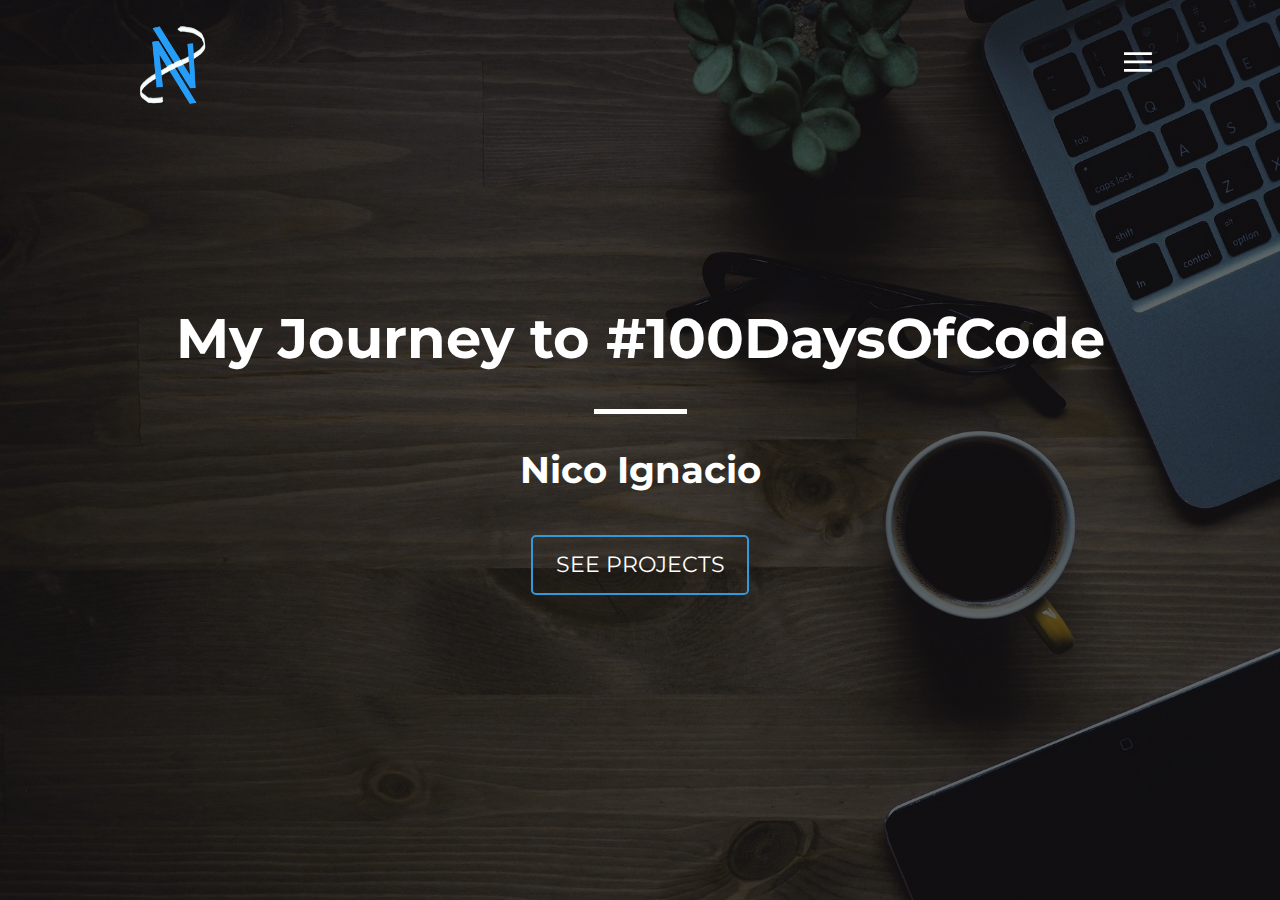
<file: index.html>
<!DOCTYPE html>
<html lang="en">
<head>
    <meta charset="UTF-8">
    <meta name="viewport" content="width=device-width, initial-scale=1.0">
    <title>Nico &ndash; 100 Days of Code </title>

    <link rel="stylesheet" href="css/style.css">
    <script src="app.js" defer></script>
</head>
<body>
    <nav class="navi">
        <ul class="navi__list">
            <a href="#" class="navi__link">Home</a>
            <a href="#" class="navi__link">Projects</a>
            <a href="#" class="navi__link">Journey</a>
            <a href="#" class="navi__link">About</a>
            <a href="#" class="navi__link">Skills</a>
        </ul>
    </nav>

    <header class="header">
        <nav class="nav">
            <img src="./img/logo-light.png" alt="na logo" class="nav__logo">

            <button class="nav__menu">
                <svg class="icon">
                    <use xlink:href="./img/sprites.svg#icon-menu"></use>
                </svg>
            </button>
        </nav>

        <div class="header__hero">
            <h1 class="header__title">
                <span class="header__main">My Journey to #100DaysOfCode</span>
                <span class="header__sub">Nico Ignacio</span>
            </h1>

            <a href="#" class="btn">See Projects</a>
        </div>
    </header>
    
</body>
</html>
</file>
<file: css/style.css>
@import url("https://fonts.googleapis.com/css2?family=Montserrat:wght@200;400;700&display=swap");
*,
*::before,
*::after {
  -webkit-box-sizing: inherit;
          box-sizing: inherit;
  margin: 0;
  padding: 0;
}

html {
  -webkit-box-sizing: border-box;
          box-sizing: border-box;
  font-size: calc(0.75vw + 1vh);
}

body {
  font-family: 'Montserrat',sans-serif;
  line-height: 1.5;
  position: relative;
  overflow-x: hidden;
}

a {
  text-decoration: none;
  color: inherit;
}

li {
  list-style: none;
}

button {
  background-color: transparent;
  border: none;
  cursor: pointer;
}

.icon {
  width: 1.5rem;
  height: 1.5rem;
  fill: white;
}

.btn {
  display: inline-block;
  background-color: transparent;
  font-size: 1.2rem;
  padding: 0.5em 1em;
  border-radius: 5px;
  text-transform: uppercase;
  border: 2px solid #3498db;
  position: relative;
  z-index: 1;
  overflow: hidden;
}

.btn::before {
  content: '';
  width: 100%;
  height: 100%;
  background-color: #3498db;
  position: absolute;
  display: block;
  top: 100%;
  left: 0;
  z-index: -1;
  border-radius: 30% 100% 0 0;
  left: -30%;
  -webkit-transition: 800ms;
  transition: 800ms;
}

.btn::after {
  content: '';
  width: 150%;
  height: 300%;
  background-color: #3498db;
  position: absolute;
  display: block;
  top: 100%;
  left: 0;
  z-index: -1;
  border-radius: 100% 40% 0 0;
  left: -30%;
  -webkit-transition: 1s;
  transition: 1s;
}

.btn:hover::before {
  top: 0;
}

.btn:hover::after {
  top: -100%;
}

.navi {
  position: fixed;
  color: white;
  z-index: 3;
  width: 20rem;
  height: 100vh;
  background-color: #3498db;
  -webkit-transform: translateX(-100%);
          transform: translateX(-100%);
  -webkit-transition: 500ms cubic-bezier(0.215, 0.61, 0.355, 1);
  transition: 500ms cubic-bezier(0.215, 0.61, 0.355, 1);
}

.navi__list {
  display: -webkit-box;
  display: -ms-flexbox;
  display: flex;
  -webkit-box-orient: vertical;
  -webkit-box-direction: normal;
      -ms-flex-direction: column;
          flex-direction: column;
  text-align: center;
  -webkit-box-align: center;
      -ms-flex-align: center;
          align-items: center;
  height: 100%;
  overflow: hidden;
}

.navi__link {
  font-size: 2rem;
  font-weight: 300;
  display: -webkit-box;
  display: -ms-flexbox;
  display: flex;
  width: 100%;
  -webkit-box-flex: 1;
      -ms-flex: 1;
          flex: 1;
  -webkit-box-pack: center;
      -ms-flex-pack: center;
          justify-content: center;
  -webkit-box-align: center;
      -ms-flex-align: center;
          align-items: center;
  -webkit-transition: 500ms;
  transition: 500ms;
}

.navi__link:hover {
  background-color: #2980b9;
}

.header {
  min-height: 100vh;
  background-image: -webkit-gradient(linear, left top, left bottom, from(rgba(0, 0, 0, 0.6))), url(/img/bg.jpg);
  background-image: linear-gradient(rgba(0, 0, 0, 0.6)), url(/img/bg.jpg);
  background-size: cover;
  background-position: center;
  color: white;
  position: relative;
  display: -webkit-box;
  display: -ms-flexbox;
  display: flex;
  -webkit-box-align: center;
      -ms-flex-align: center;
          align-items: center;
}

.header__hero {
  width: 80%;
  margin: 0 auto;
  text-align: center;
}

.header__title {
  margin-bottom: 2rem;
}

.header__main {
  font-size: 3rem;
}

.header__main::after {
  content: '';
  display: block;
  width: 5rem;
  height: 5px;
  background-color: white;
  margin: 1.5rem auto;
}

.header__sub {
  display: block;
}

.nav {
  position: absolute;
  top: 1rem;
  left: 0;
  right: 0;
  margin: 0 auto;
  height: 10vh;
  width: 80%;
  display: -webkit-box;
  display: -ms-flexbox;
  display: flex;
  -webkit-box-align: center;
      -ms-flex-align: center;
          align-items: center;
  -webkit-box-pack: justify;
      -ms-flex-pack: justify;
          justify-content: space-between;
}

.nav__menu {
  background-color: transparent;
  border: none;
}

.nav__logo {
  width: 5rem;
  height: 5rem;
}

.openNavi {
  -webkit-transform: translateX(0);
          transform: translateX(0);
}
/*# sourceMappingURL=style.css.map */
</file>
